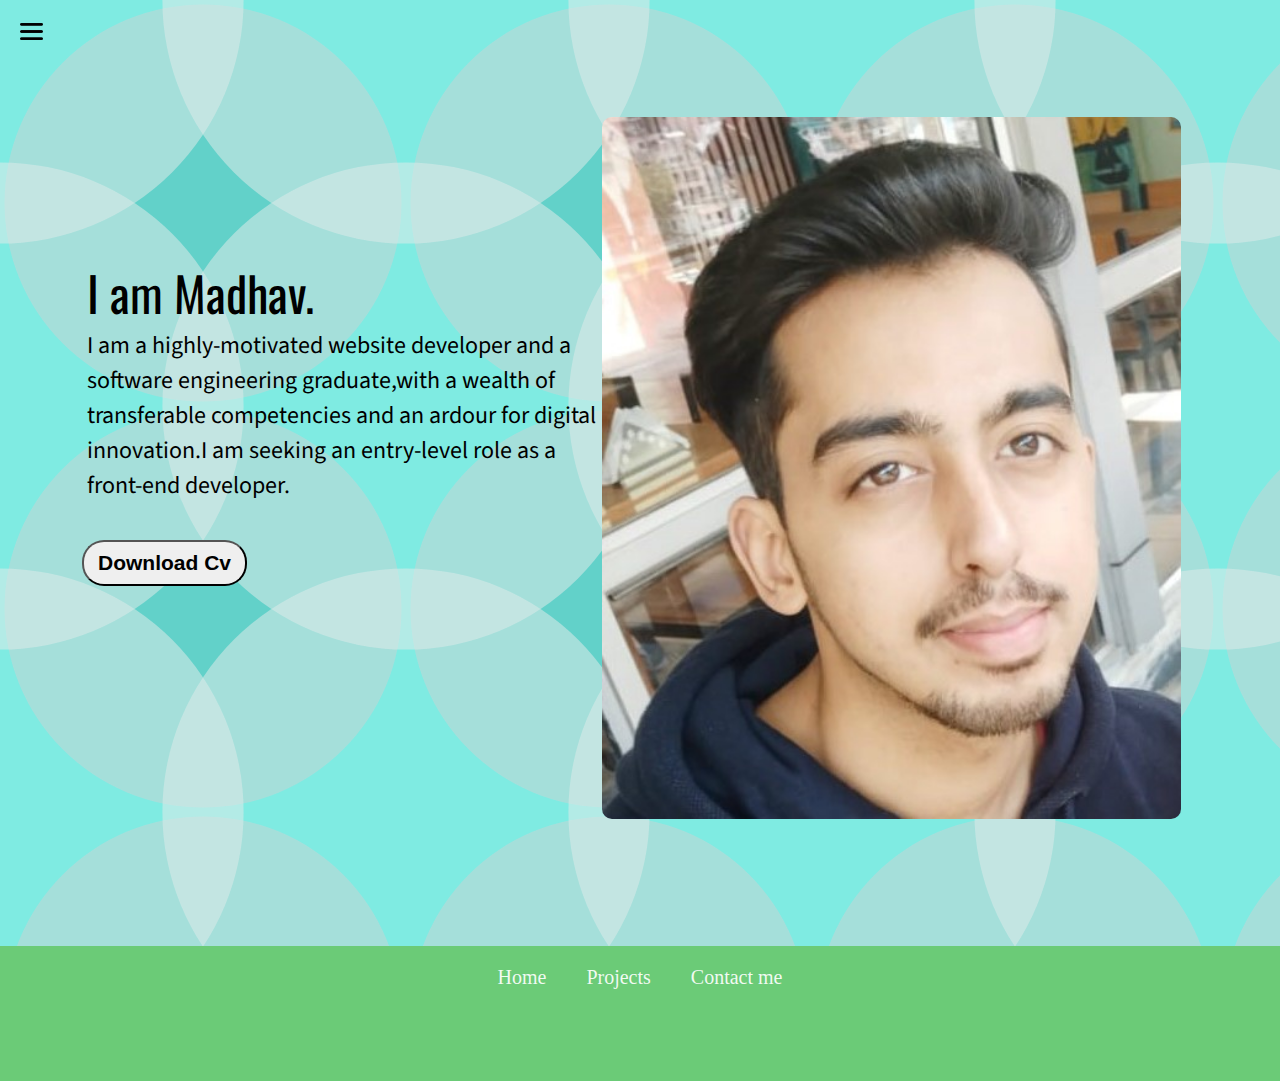
<file: index.html>
<!DOCTYPE html>
<html lang="en" dir="ltr">
  <head>
    <meta charset="utf-8">
    <title>MY PORTFOLIO</title>
    <link rel="stylesheet" href="style.css">
  </head>
  <body>



  <div class="container">




    <div class="sidebar sidebarGo">

     <nav>
     <ul>
     <li><a href="index.html">Home</a></li>
     <li><a href="Projects.html">Projects</a></li>
     <li><a href="contact.html">Contact me</a></li>
     </ul>
     </nav>



     </div>




     <div class="main">
       <div class="hamburger">
       <img class="ham"  src="ham.png"  alt="" width="23">
       <img class="cross" src="cross.png" alt="" width="23">
       </div>



     <div class="infocontainer">



       <div class="divinfo">
         <div class="Hello">I am Madhav.</div>
         <div class="aboutt">I am a highly-motivated website developer and a software engineering graduate,with a wealth of transferable competencies and an ardour for digital innovation.I am seeking an entry-level role as a front-end developer.</div>


          <div class="buttons">

        <button class="btn btn-border-underline"><a href="cv.txt" download style="text-decoration: none; color:black;">Download Cv</a></button>
         </div>
         </div>
     <div class ="devpic">
       <img src="profile.jpg" alt="Madhav Sharma">
       </div>
      </div>

    </div>
</div>
<footer class="white-section" id="footer">
   <div class="container-fluid">
     <ul>
     <li class="nav-item"><a href="index.html" class="nav-link px-2 text-muted">Home</a></li>
        <li class="nav-item"><a href="Projects.html" class="nav-link px-2 text-muted">Projects</a></li>
        <li class="nav-item"><a href="contact.html" class="nav-link px-2 text-muted">Contact me</a></li>
      </u>

   </div>
 </footer>




<script src="script.js"></script>
  </body>
</html>
</file>
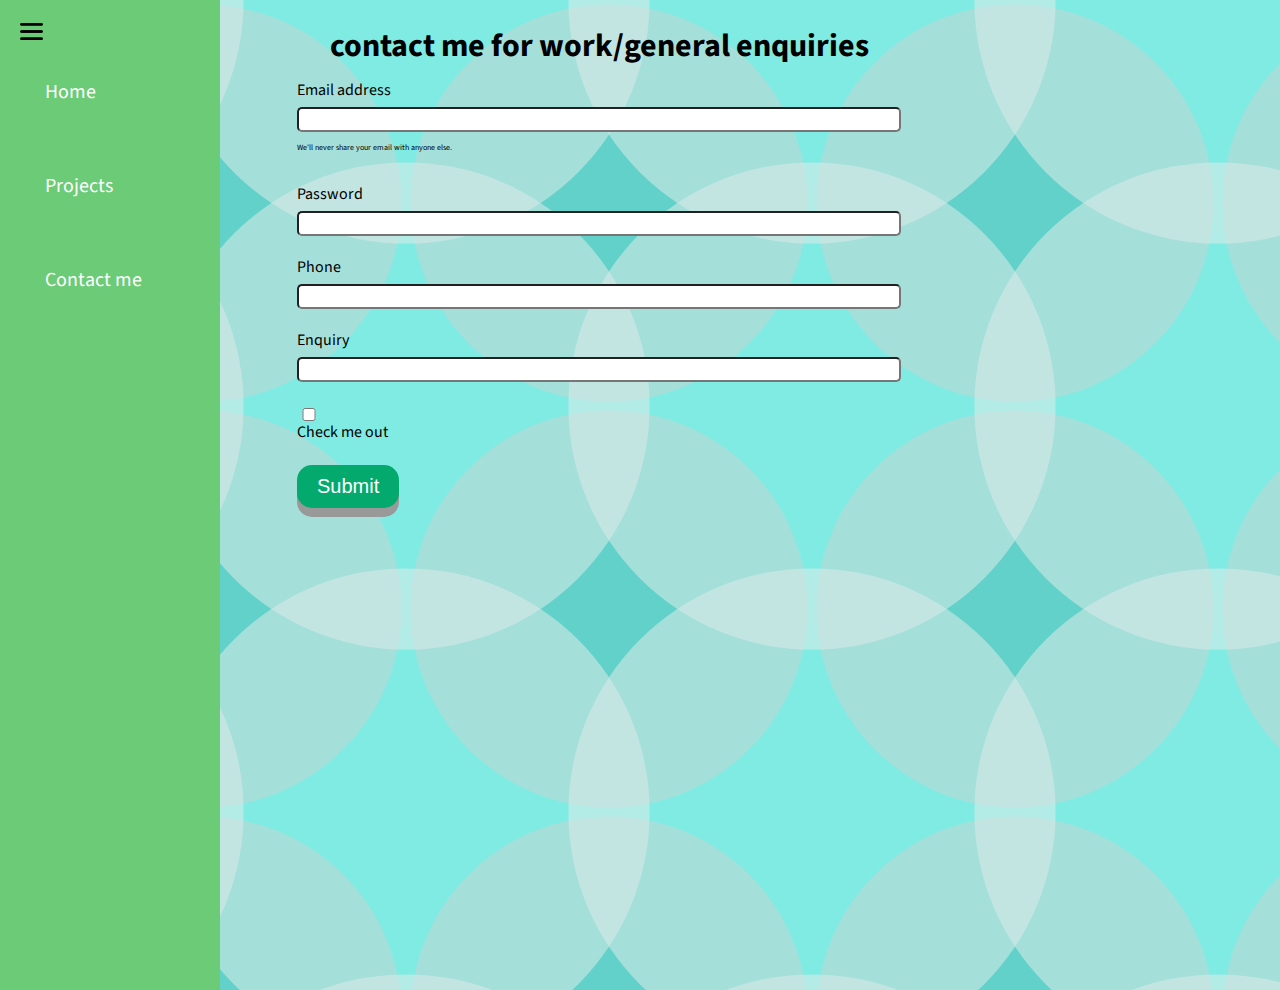
<file: contact.html>
<html lang="en" dir="ltr">
  <head>
    <meta charset="utf-8">
    <title>MY PORTFOLIO</title>
    <link rel="stylesheet" href="style.css">
  </head>
  <body>
  <div class="container">
    <div class="sidebar">

      <nav>
     <ul>
     <li><a href="index.html">Home</a></li>
     <li><a href="Projects.html">Projects</a></li>
     <li><a href="contact.html">Contact me</a></li>
     </ul>
     </nav>

     </div>
    <div class="main">
      <div class="hamburger">
      <img class="ham"  src="ham.png"  alt="" width="23">
      <img class="cross" src="cross.png" alt="" width="23">
      </div>

      <div class="contactform">
        <h1>contact me for work/general enquiries</h1>
     <form>
     <div class="mb-3">
       <label for="clientemail" class="form-label">Email address</label>
       <input type="email" class="form-control" id="clientemail" aria-describedby="emailHelp">
       <div id="emailHelp" class="form-text">We'll never share your email with anyone else.</div>
     </div>
     <div class="mb-3">
       <label for="ClientPhone" class="form-label">Password</label>
       <input type="password" class="form-control" id="clientpassword">
     </div>
     <div class="mb-3">
       <label for="ClientPhone" class="form-label">Phone</label>
       <input type="phone" class="form-control" id="clientphone">
     </div>
     <div class="mb-3">
       <label for="ClientPhone" class="form-label">Enquiry</label>
       <input type="text" class="form-control" id="clientenquiry">
     </div>
     <div class="mb-3" id ="form-check">
       <input type="checkbox" class="form-check-input" id="exampleCheck1">
       <label class="form-check-label" for="isclient">Check me out</label>
     </div>
      <button id="bto" type="submit" class="btn-sm" style="padding: 10px 20px;
  font-size: 20px;
  text-align: center;
  cursor: pointer;
  outline: none;
  color: #fff;
  background-color: #04AA6D;
  border: none;
  border-radius: 15px;
  box-shadow: 0 9px #999;

  ">Submit</button>
   </form>
 </div>
</div>
<script src="script.js"></script>
</body>
</html>
</file>
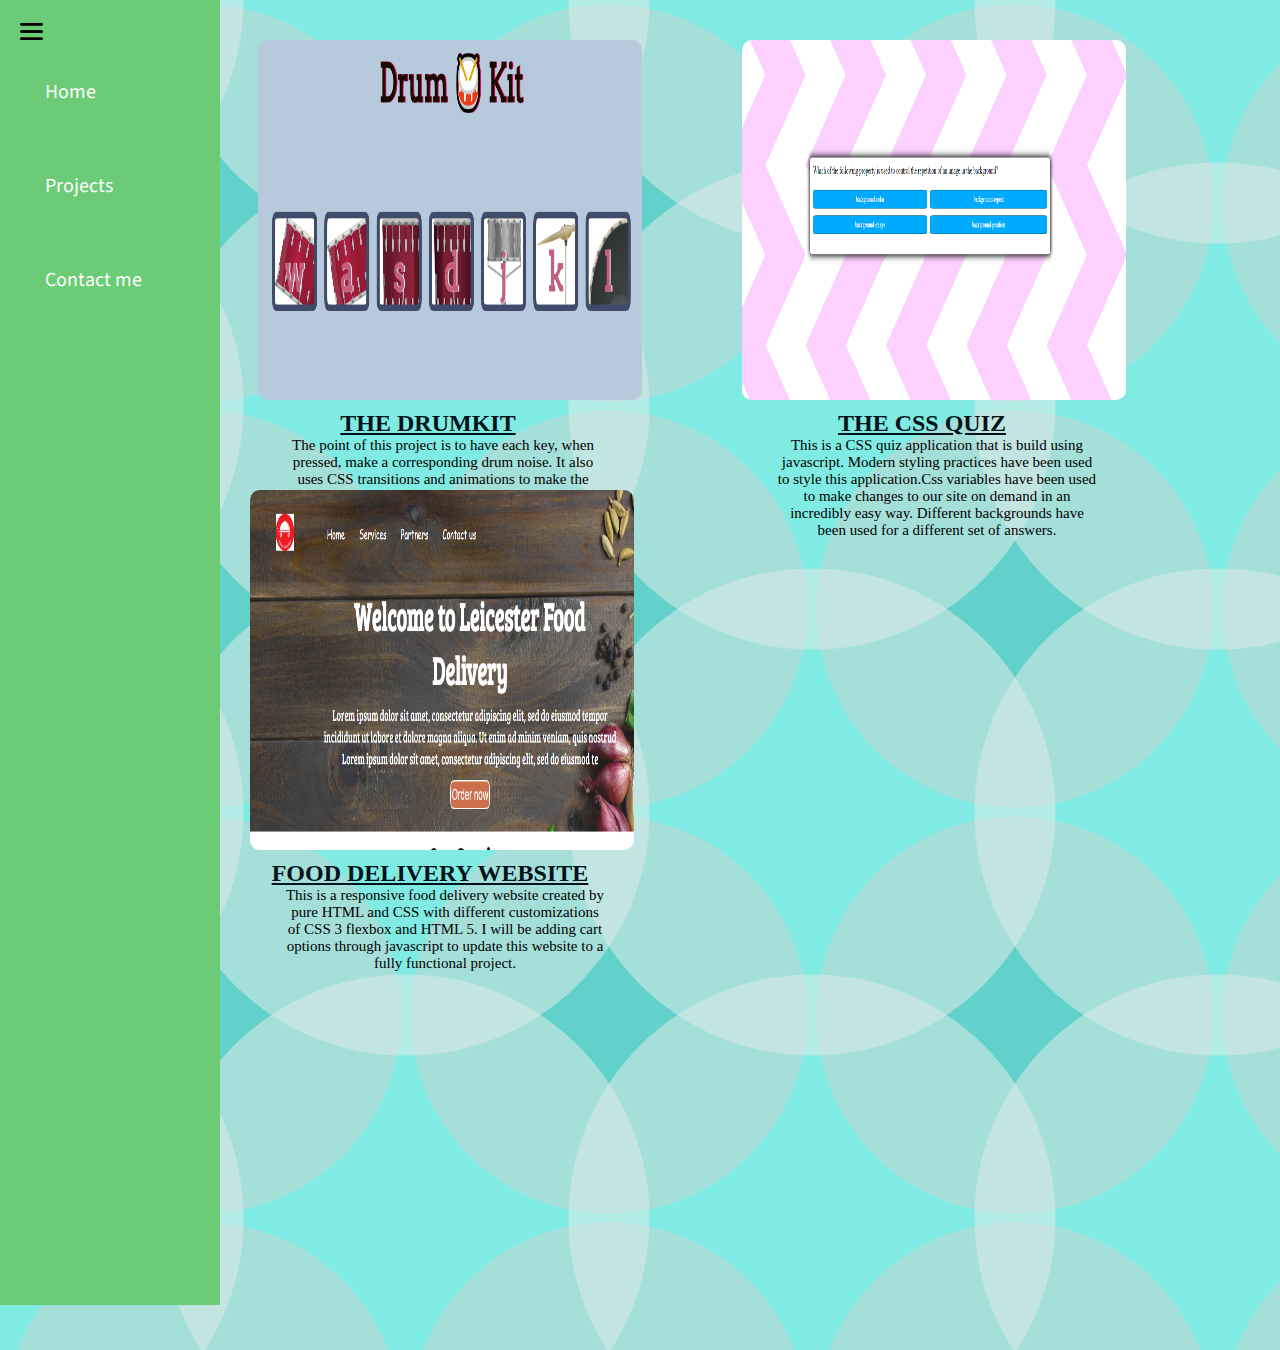
<file: Projects.html>
<html lang="en" dir="ltr">
  <head>
    <meta charset="utf-8">
    <title>MY PORTFOLIO</title>
    <link rel="stylesheet" href="style.css">
  </head>
  <body style="height:150vh;">
  <div class="container">
    <div class="sidebar" style="height:145vh;">

      <nav>
     <ul>
     <li><a href="index.html">Home</a></li>
     <li><a href="Projects.html">Projects</a></li>
     <li><a href="contact.html">Contact me</a></li>
     </ul>
     </nav>


     </div>



     <div class="bundle">
       <div class="hamburger">
       <img class="ham"  src="ham.png"  alt="" width="23">
       <img class="cross" src="cross.png" alt="" width="23">
       </div>

      <div class="present">
      <div class="firstp">
      <img src="drum.png" alt="drum">
      </div>
      <div class="descfirst">
        <h2><a href="https://macc537.github.io/Drumbeatt.github.io/"style="color:#001219;cursor:pointer;">THE DRUMKIT</a></h2>
        <p class="drumdesc">The point of this project is to have each key, when pressed, make a corresponding drum noise.
          It also uses CSS transitions and animations to make the project more interactive for the user.
          </p>
      </div>
     </div>
   </div>
        <div class="past">
          <div class="secondp">
            <img src="secondp.png" alt="quiz">
            </div>
            <div class="descsecond">
              <h2><a href="https://macc537.github.io/CSSQUIZAPP.github.io/"style="color:#001219;cursor:pointer;">THE CSS QUIZ</a></h2>
              <p class="drumdescc">This is a CSS quiz application that is build using javascript. Modern styling practices have been used to style this application.Css variables have been used to make changes to our site on demand in an incredibly easy way.
                 Different backgrounds have been used for a different set of answers.
                </p>
            </div>

          </div>
          <div class="future">
            <div class="thirdp">
              <img src="lowkey.png" alt="food">
              </div>
              <div class="descthird">
                <h2><a href="https://macc537.github.io/myfoodhub.github.io/"style="color:#001219;cursor:pointer;">FOOD DELIVERY WEBSITE</a></h2>
                <p class="thirddesc">This is a responsive food delivery website created by pure HTML and CSS with different customizations of CSS 3 flexbox and HTML 5.
I will be adding cart options through javascript to update this website to a fully functional project. 
                  </p>
              </div>

            </div>



      </div>

   <script src="script.js"></script>
  </body>
</html>
</file>
<file: style.css>
@import url('https://fonts.googleapis.com/css2?family=Source+Sans+Pro&display=swap');
@import url('https://fonts.googleapis.com/css2?family=Montserrat:ital,wght@1,100&family=Source+Sans+Pro&display=swap');
@import url('https://fonts.googleapis.com/css2?family=Montserrat:ital,wght@1,100&family=Oswald:wght@600&family=Source+Sans+Pro&display=swap');
@import url('https://fonts.googleapis.com/css2?family=Montserrat:ital,wght@1,100&family=Oswald:wght@600&family=Source+Sans+Pro&display=swap');



*{
margin:0;
padding:0;



}





html{
  height: 100%;
}
body{
min-height: 100%;
background-color: #0DEADA;
background-image: url("data:image/svg+xml,%3Csvg xmlns='http://www.w3.org/2000/svg' width='406' height='406' viewBox='0 0 90 90'%3E%3Ccircle fill-opacity='0.55' fill='%23A8BBBB' cx='45' cy='45' r='44'/%3E%3Cg fill='%23DCEAE8' fill-opacity='0.55'%3E%3Ccircle cx='0' cy='90' r='54'/%3E%3Ccircle cx='90' cy='90' r='54'/%3E%3Ccircle cx='90' cy='0' r='54'/%3E%3Ccircle cx='0' cy='0' r='54'/%3E%3C/g%3E%3C/svg%3E");
}





.sidebar{
 background-color: #6BCB77;
 font-family: 'Source Sans Pro', sans-serif;
 height:110vh;
 position:absolute;
 transition: transform 0.3s ease-in;


}
.sidebarGo{
  transform:translate(-443px,0px);

}


.sidebar nav{
  padding: 45px;
}

.sidebar nav li{
  padding: 33px 0;
  list-style:none;
  width:130px;
  font-size:20px;
}

.sidebar nav li a{
text-decoration:none;
color:white;

}

.main{
  padding: 23px;
  width:90vw;


}



.container{
display:flex;


}



.infocontainer{
  height: 68vh;
  width:80vw;
  margin:144px auto;
  display:flex;
  justify-content: space-around;
}




.divinfo{
 display: flex;
 justify-content: center;
 flex-direction: column;
 font-size:16px;
 margin-bottom: 100px;


}



.Hello{
font-size: 3em;
font-family: 'Oswald', sans-serif;

}



.name{
font-size: 3em;
font-weight:bold;
font-family: 'Montserrat', sans-serif;

}

.aboutt{
font-size: 1.5em;
font-family: 'Source Sans Pro', sans-serif;


}

.buttons{

margin-top:34px;
font-size:16px;

}


.buttons button
{
padding:9px 14px;
border-radius: 22px;
font-weight:bold;
font-size:21px;
margin:3px -5px;
cursor:pointer;
}

.buttons button:hover{
  color:white;
  background-color:#00FFC6;
  box-shadow: inset 0 0 0 2em #0AF;
}



.devpic img{

 border-radius: 10px;
height:78vh;
margin-Top:-50px;
margin-right:-70px;
}




.contactform{
font-family: 'Source Sans Pro', sans-serif;
padding:0 34px;

margin:0 200px;

}


.contactform h1{
 font-family: 'Source Sans Pro', sans-serif;
 text-align: center;

}


.contactform form{
margin:0 40px;


}

.contactform form div{
padding:10px 0;
display:flex;
flex-direction: column;

}

.contactform form div input{
border-radius: 5px;
margin:6px 0 0 0;
padding: 3px;

}


.btn-sm{
font-size: 14px;
padding:10px 19px;
margin:12px 0;


}

#emailHelp{
font-size:8px;
color:midnightblue:
margin:0 5px;

}


#formcheck{
flex-direction: row;


}

.form-check-input{
width:24px;
margin:3px 0;


}

.bundle{
margin-left:20px;
margin-top: 15px;
margin:0 188px;
}


.present{
 height:50vh;
 width:45vw;

}

.firstp{
 margin-left:30px;
padding: 40px;
}

.firstp img{
 width:30vw;
 height:40vh;
 border-radius: 10px;


}

.descfirst{
margin-top:-30px;
margin-left:-80px;
text-align: center;
width:50vw;


}
.drumdesc
{
font-size: 15px;
text-align: center;
margin-left:175px;
width:25vw;


}

.past{
 height:50vh;
 width:45vw;
float:left;
margin-left:-250px;

}

.secondp{
 margin-right:30px;
padding: 40px;
}

.secondp img{
 width:30vw;
 height:40vh;
 border-radius: 10px;


}


.descsecond{
margin-top:-30px;
margin-left:-100px;
text-align: center;
width:50vw;


}
.drumdescc
{
font-size: 15px;
text-align: center;
margin-left:175px;
width:25vw;


}

.future{
 height:50vh;
 width:45vw;
 position:absolute;
margin-top:450px;
margin-left: 210px;
}

.thirdp{
 margin-right:30px;
padding: 40px;
}

.thirdp img{
 width:30vw;
 height:40vh;
 border-radius: 10px;


}

.descthird{
  margin-top:-30px;
  margin-left:-100px;
  text-align: center;
  width:50vw;
}

.thirddesc
{
font-size: 15px;
text-align: center;
margin-left:175px;
width:25vw;
}




.hamburger{
position: absolute;
 cursor:pointer;
 top:10px;
 left:10px;
}
.ham{
margin-top:10px;
margin-left:10px;

}

.cross{
margin-left: 185px;
margin-top: 10px;

}




















.white-section {
  background-color: #6BCB77;
  margin-top: auto;
  align-items: center;
  background-size: 100% 100%;
  justify-content: center;
  display: flex;

}




.container-fluid{
  height:15vh;

}



.white-section ul{
    list-style: none;
    display: flex;
    margin: 1em 0;
     font-size: 1.25em;
}
.white-section ul li a{
    padding: 1em;
  text-decoration: none;
    color: rgba(255, 255, 255, 0.904);
    transition: 100ms;
}
.white-section ul li a:hover{
    color: var(--primary);
}




@media (max-width: 1114px){

*{
}

.divinfo{
 font-size: 10px;

}

.buttons{
  font-size: 10px;
}





  .devpic{
    display: none;
  }



  .contactform,.bundle,.past{
   margin: 50px 8px;

  }

.future{
  margin-top:50px;

  position: relative;
  margin-left: 5px;
}


.descfirst h2{
margin-left: 100px;

}

.descsecond h2{
  margin-left:100px;
}


.descthird h2{
margin-left: 100px;

}
</file>
